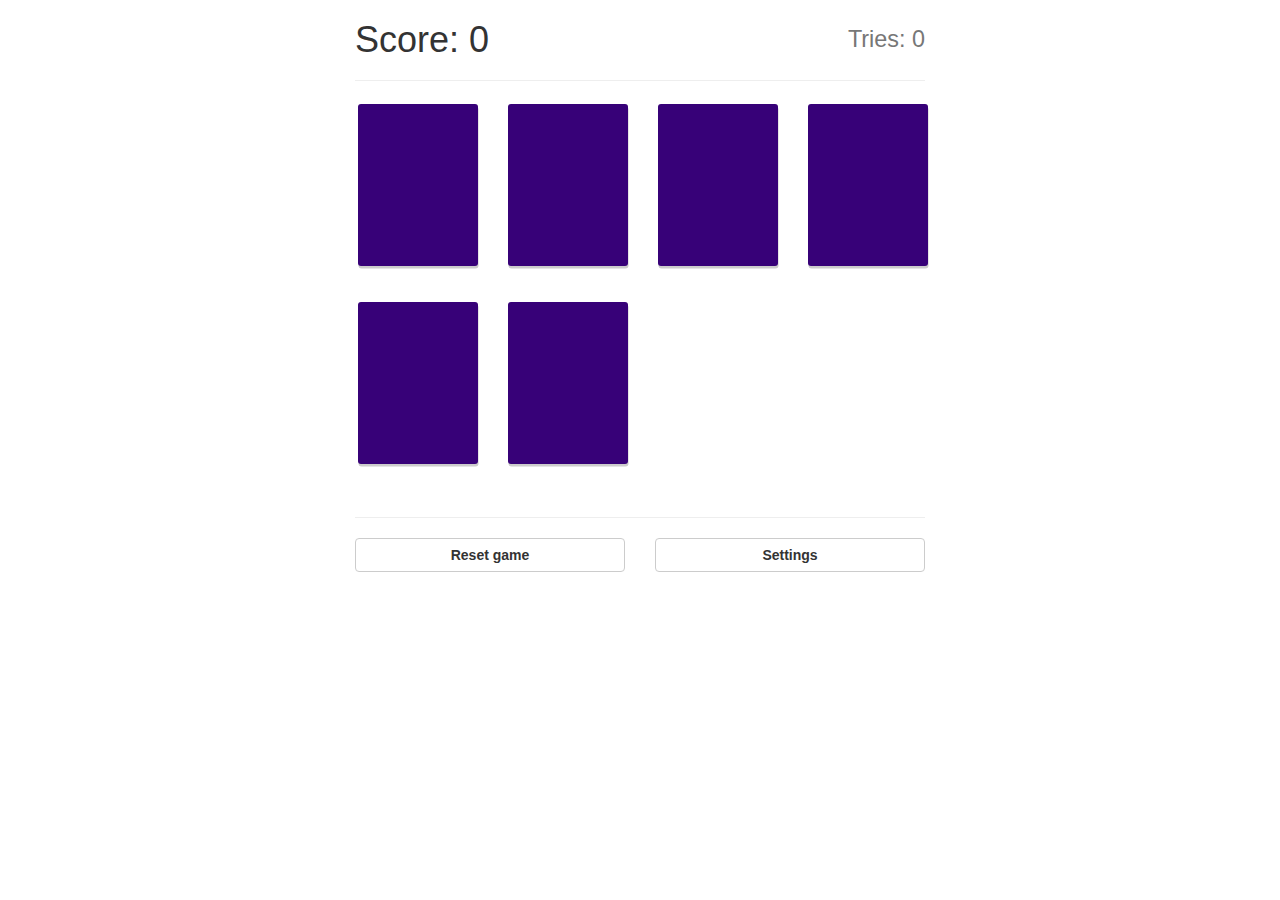
<file: index.html>
<!DOCTYPE html>
<html>
<head>
	<title>Supercharge.io - Card Game</title>

	<!-- Bootstrap and custom stylesheet -->
	<link rel="stylesheet" type="text/css" href="assets/css/bootstrap.css">
	<link rel="stylesheet" type="text/css" href="assets/css/application.css">
</head>
<body ng-app="card-game" ng-controller="CardController">

<!-- Main game board -->
<div id='game-board'>

	<div class="container card-container" ng-view></div>

</div>

<!-- Javascript dependencies -->
<script src="assets/js/angular.js"></script>
<script src="assets/js/angularAnimate.js"></script>
<script src="assets/js/angularRoute.js"></script>
<script src="assets/js/jquery.js"></script>
<script src="assets/js/bootstrap.js"></script>

<!-- Angular Controllers -->
<script src="app.js?ver=22"></script>
<script src="controllers/CardController.js?ver=22"></script>
</body>
</html>
</file>
<file: assets/css/application.css>
body {
  background-color: #fff;
  -webkit-font-smoothing: antialiased;
  -moz-osx-font-smoothing: grayscale;
  text-shadow: 1px 1px 1px rgba(0,0,0,0.004);  
}

.main-container {
  width: 600px;
  max-width: 100%;
}

.card_container {
  position: relative;
  margin: 0 auto 30px auto;
  padding: 3px;
  width: 9em;
  height: 12em;
  line-height: 12em;
  z-index: 1;

}
.card_container {
  -moz-perspective: 1000;
  -webkit-perspective: 1000;
  perspective: 1000;
}
.card {
  background-color: #370178;
  width: 100%;
  height: 100%;
  cursor: pointer;
  -moz-border-radius: 3px;
  -webkit-border-radius: 3px;
  border-radius: 3px;
  box-shadow: 0.5px 2.5px #ccc;
  -moz-transform-style: preserve-3d;
  -webkit-transform-style: preserve-3d;
  transform-style: preserve-3d;
  -moz-transition: all .25s linear;
  -webkit-transition: all .25s linear;
  transition: all .25s linear;
  -webkit-backface-visibility: hidden; 
  backface-visibility: hidden; 

}

.card:hover {
  background-color: #210048;
}

.flip .card{
  -moz-transform: rotateY(180deg);
  -webkit-transform: rotateY(180deg);
  transform: rotateY(180deg);
}
.face {
  position: absolute;
  width: 100%;
  height: 100%;
  -webkit-backface-visibility: hidden; 
  backface-visibility: hidden; 
}
.face.back {
  display: block;
  color: white;
  font-size: 7.5em;
  background-color: #ea114f;
  border-radius: 3px;
  -moz-transform: rotateY(180deg);
  -webkit-transform: rotateY(180deg);
  transform: rotateY(180deg);
  -moz-box-sizing: border-box;
  -webkit-box-sizing: border-box;
  box-sizing: border-box;
}

table {
  margin: 0px auto;
}

.startbtn {
  display: block;
  margin: 10px auto;
  position: relative;
  text-align: center;
}

.cntr {
  margin: 15px auto;
}

.control-buttons {
  margin-top: 10px;
}

.card-container {
  width: 600px;
}

.hide {
  display: none;
}

h1 small {
  line-height: 39px;
}

.btn {
  font-weight: 600;
}
</file>
